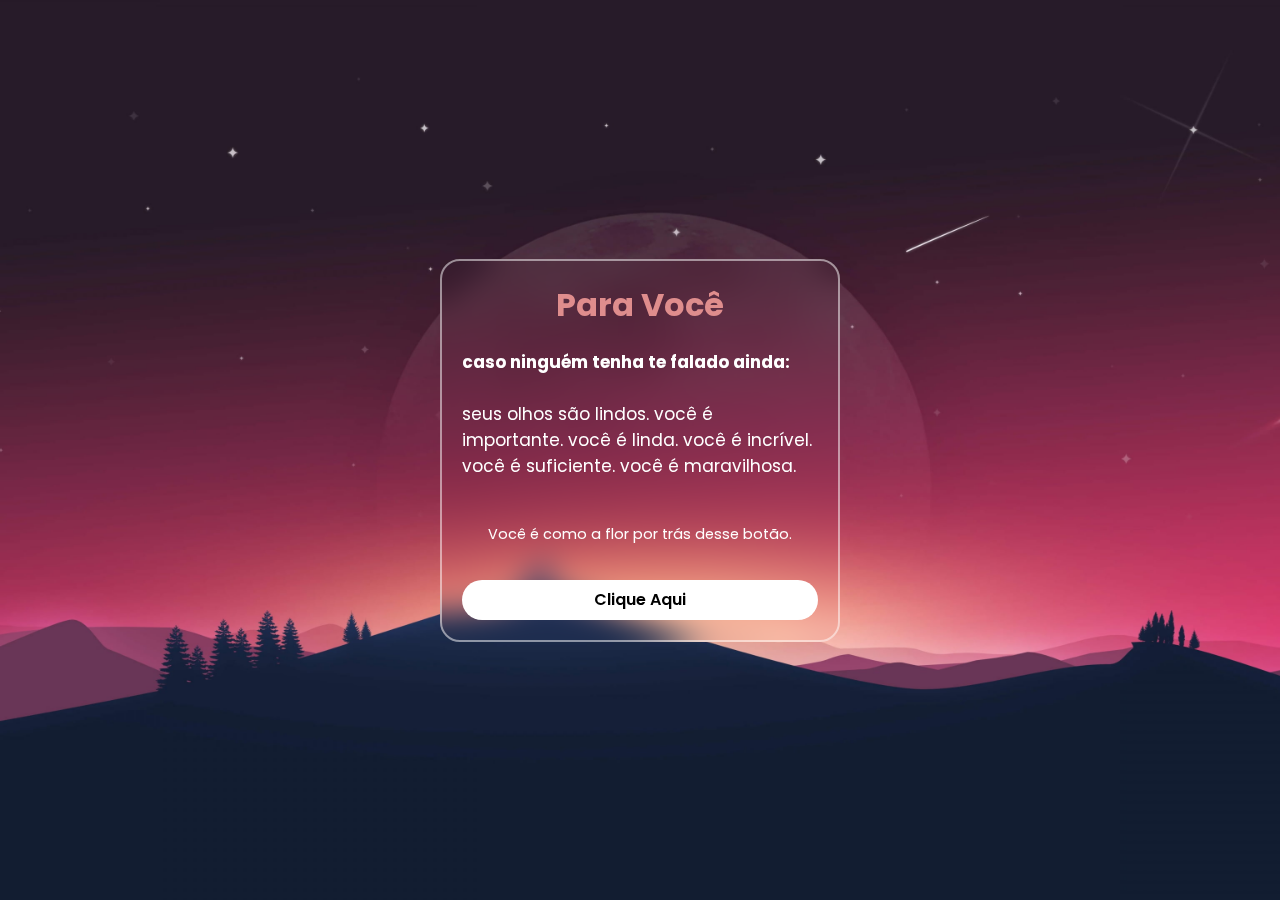
<file: index.html>
<!-- index.html -->
<!DOCTYPE html>
<html lang="en">
  <head>
    <link rel="stylesheet" href="index.css" />
  </head>
  <body>
    <section>
      <div class="form-box">
        <div class="form-value">
          <form action="">
            <h2>Para Você</h2>
            <div class="inputbox">
              <h1>caso ninguém tenha te falado ainda:</h1>
              <p class="texto-centralizado">
                <br />seus olhos são lindos. você é importante. você é linda.
                você é incrível. você é suficiente. você é maravilhosa.
              </p>
              <br />
            </div>
            <div class="register">
              <p>Você é como a flor por trás desse botão.</p>
            </div>
          </form>
          <br />
          <a href="flor.html"><button>Clique Aqui</button></a>
        </div>
      </div>
    </section>
  </body>
</html>
</file>
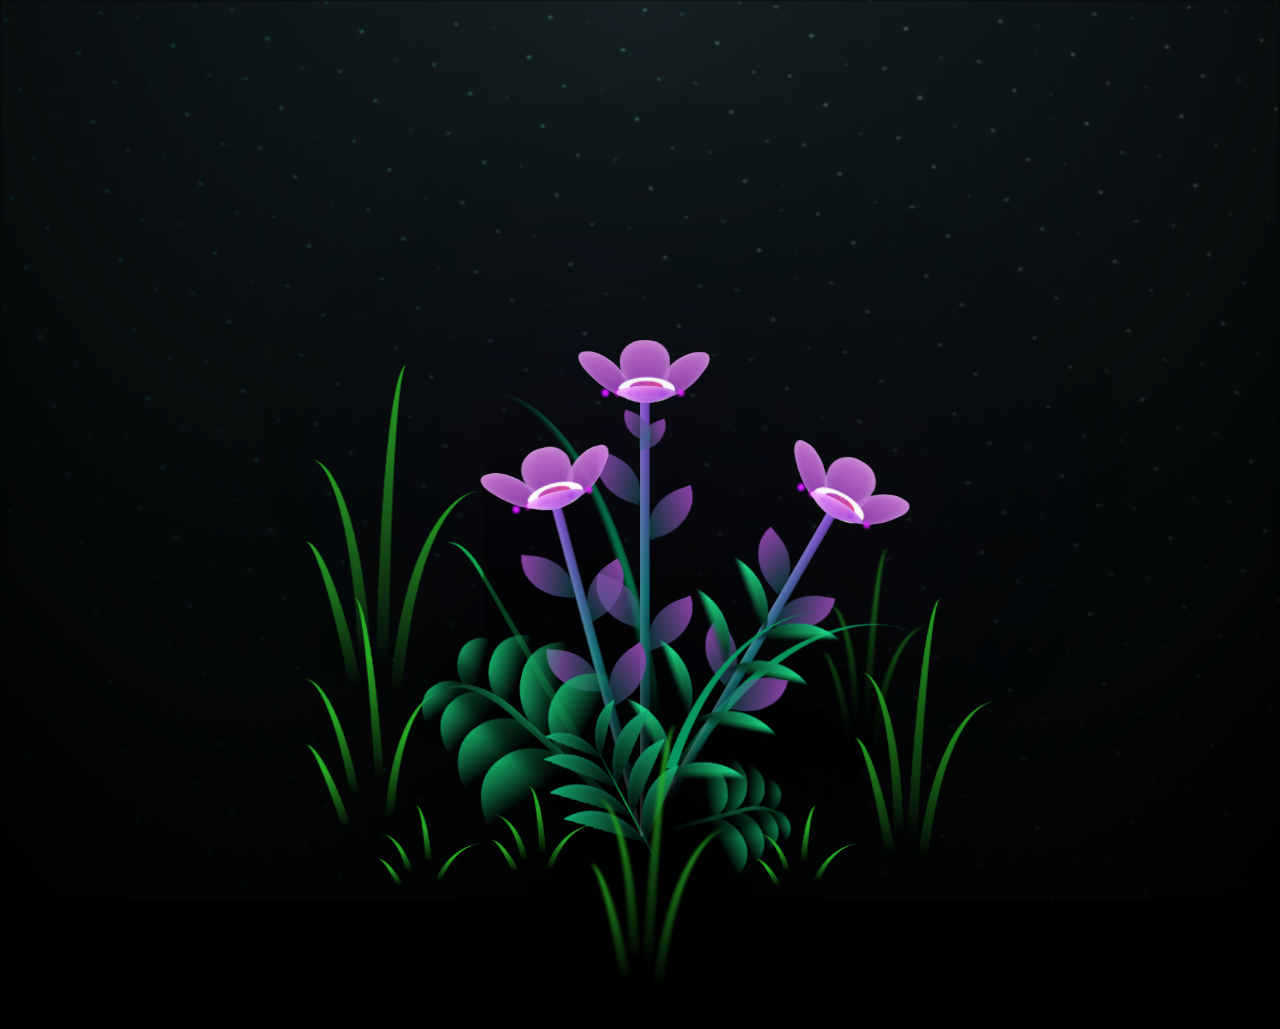
<file: flor.html>
<!DOCTYPE html>
<html lang="en">
<head>
    <meta charset="UTF-8">
    <meta name="viewport" content="width=device-width, initial-scale=1.0">
    <title>Document</title>
    <link rel="stylesheet" href="./flor.css">
</head>
    <body class="not-loaded">
        <div class="night"></div>
        <div class="flowers">
          <div class="flower flower--1">
            <div class="flower__leafs flower__leafs--1">
              <div class="flower__leaf flower__leaf--1"></div>
              <div class="flower__leaf flower__leaf--2"></div>
              <div class="flower__leaf flower__leaf--3"></div>
              <div class="flower__leaf flower__leaf--4"></div>
              

              <div class="flower__white-circle"></div>
      
              <div class="flower__light flower__light--1"></div>
              <div class="flower__light flower__light--2"></div>
              <div class="flower__light flower__light--3"></div>
              <div class="flower__light flower__light--4"></div>
              <div class="flower__light flower__light--5"></div>
              <div class="flower__light flower__light--6"></div>
              <div class="flower__light flower__light--7"></div>
              <div class="flower__light flower__light--8"></div>
      
            </div>
            <div class="flower__line">
              <div class="flower__line__leaf flower__line__leaf--1"></div>
              <div class="flower__line__leaf flower__line__leaf--2"></div>
              <div class="flower__line__leaf flower__line__leaf--3"></div>
              <div class="flower__line__leaf flower__line__leaf--4"></div>
              <div class="flower__line__leaf flower__line__leaf--5"></div>
              <div class="flower__line__leaf flower__line__leaf--6"></div>
            </div>
          </div>
      
          <div class="flower flower--2">
            <div class="flower__leafs flower__leafs--2">
              <div class="flower__leaf flower__leaf--1"></div>
              <div class="flower__leaf flower__leaf--2"></div>
              <div class="flower__leaf flower__leaf--3"></div>
              <div class="flower__leaf flower__leaf--4"></div>
              <div class="flower__white-circle"></div>
      
              <div class="flower__light flower__light--1"></div>
              <div class="flower__light flower__light--2"></div>
              <div class="flower__light flower__light--3"></div>
              <div class="flower__light flower__light--4"></div>
              <div class="flower__light flower__light--5"></div>
              <div class="flower__light flower__light--6"></div>
              <div class="flower__light flower__light--7"></div>
              <div class="flower__light flower__light--8"></div>
      
            </div>
            <div class="flower__line">
              <div class="flower__line__leaf flower__line__leaf--1"></div>
              <div class="flower__line__leaf flower__line__leaf--2"></div>
              <div class="flower__line__leaf flower__line__leaf--3"></div>
              <div class="flower__line__leaf flower__line__leaf--4"></div>
            </div>
          </div>
      
          <div class="flower flower--3">
            <div class="flower__leafs flower__leafs--3">
              <div class="flower__leaf flower__leaf--1"></div>
              <div class="flower__leaf flower__leaf--2"></div>
              <div class="flower__leaf flower__leaf--3"></div>
              <div class="flower__leaf flower__leaf--4"></div>
              <div class="flower__white-circle"></div>
      
              <div class="flower__light flower__light--1"></div>
              <div class="flower__light flower__light--2"></div>
              <div class="flower__light flower__light--3"></div>
              <div class="flower__light flower__light--4"></div>
              <div class="flower__light flower__light--5"></div>
              <div class="flower__light flower__light--6"></div>
              <div class="flower__light flower__light--7"></div>
              <div class="flower__light flower__light--8"></div>
      
            </div>
            <div class="flower__line">
              <div class="flower__line__leaf flower__line__leaf--1"></div>
              <div class="flower__line__leaf flower__line__leaf--2"></div>
              <div class="flower__line__leaf flower__line__leaf--3"></div>
              <div class="flower__line__leaf flower__line__leaf--4"></div>
            </div>
          </div>
      
          <div class="grow-ans" style="--d:1.2s">
            <div class="flower__g-long">
              <div class="flower__g-long__top"></div>
              <div class="flower__g-long__bottom"></div>
            </div>
          </div>
      
          <div class="growing-grass">
            <div class="flower__grass flower__grass--1">
              <div class="flower__grass--top"></div>
              <div class="flower__grass--bottom"></div>
              <div class="flower__grass__leaf flower__grass__leaf--1"></div>
              <div class="flower__grass__leaf flower__grass__leaf--2"></div>
              <div class="flower__grass__leaf flower__grass__leaf--3"></div>
              <div class="flower__grass__leaf flower__grass__leaf--4"></div>
              <div class="flower__grass__leaf flower__grass__leaf--5"></div>
              <div class="flower__grass__leaf flower__grass__leaf--6"></div>
              <div class="flower__grass__leaf flower__grass__leaf--7"></div>
              <div class="flower__grass__leaf flower__grass__leaf--8"></div>
              <div class="flower__grass__overlay"></div>
            </div>
          </div>
      
          <div class="growing-grass">
            <div class="flower__grass flower__grass--2">
              <div class="flower__grass--top"></div>
              <div class="flower__grass--bottom"></div>
              <div class="flower__grass__leaf flower__grass__leaf--1"></div>
              <div class="flower__grass__leaf flower__grass__leaf--2"></div>
              <div class="flower__grass__leaf flower__grass__leaf--3"></div>
              <div class="flower__grass__leaf flower__grass__leaf--4"></div>
              <div class="flower__grass__leaf flower__grass__leaf--5"></div>
              <div class="flower__grass__leaf flower__grass__leaf--6"></div>
              <div class="flower__grass__leaf flower__grass__leaf--7"></div>
              <div class="flower__grass__leaf flower__grass__leaf--8"></div>
              <div class="flower__grass__overlay"></div>
            </div>
          </div>
      
          <div class="grow-ans" style="--d:2.4s">
            <div class="flower__g-right flower__g-right--1">
              <div class="leaf"></div>
            </div>
          </div>
      
          <div class="grow-ans" style="--d:2.8s">
            <div class="flower__g-right flower__g-right--2">
              <div class="leaf"></div>
            </div>
          </div>
      
          <div class="grow-ans" style="--d:2.8s">
            <div class="flower__g-front">
              <div class="flower__g-front__leaf-wrapper flower__g-front__leaf-wrapper--1">
                <div class="flower__g-front__leaf"></div>
              </div>
              <div class="flower__g-front__leaf-wrapper flower__g-front__leaf-wrapper--2">
                <div class="flower__g-front__leaf"></div>
              </div>
              <div class="flower__g-front__leaf-wrapper flower__g-front__leaf-wrapper--3">
                <div class="flower__g-front__leaf"></div>
              </div>
              <div class="flower__g-front__leaf-wrapper flower__g-front__leaf-wrapper--4">
                <div class="flower__g-front__leaf"></div>
              </div>
              <div class="flower__g-front__leaf-wrapper flower__g-front__leaf-wrapper--5">
                <div class="flower__g-front__leaf"></div>
              </div>
              <div class="flower__g-front__leaf-wrapper flower__g-front__leaf-wrapper--6">
                <div class="flower__g-front__leaf"></div>
              </div>
              <div class="flower__g-front__leaf-wrapper flower__g-front__leaf-wrapper--7">
                <div class="flower__g-front__leaf"></div>
              </div>
              <div class="flower__g-front__leaf-wrapper flower__g-front__leaf-wrapper--8">
                <div class="flower__g-front__leaf"></div>
              </div>
              <div class="flower__g-front__line"></div>
            </div>
          </div>
      
          <div class="grow-ans" style="--d:3.2s">
            <div class="flower__g-fr">
              <div class="leaf"></div>
              <div class="flower__g-fr__leaf flower__g-fr__leaf--1"></div>
              <div class="flower__g-fr__leaf flower__g-fr__leaf--2"></div>
              <div class="flower__g-fr__leaf flower__g-fr__leaf--3"></div>
              <div class="flower__g-fr__leaf flower__g-fr__leaf--4"></div>
              <div class="flower__g-fr__leaf flower__g-fr__leaf--5"></div>
              <div class="flower__g-fr__leaf flower__g-fr__leaf--6"></div>
              <div class="flower__g-fr__leaf flower__g-fr__leaf--7"></div>
              <div class="flower__g-fr__leaf flower__g-fr__leaf--8"></div>
            </div>
          </div>
      
          <div class="long-g long-g--0">
            <div class="grow-ans" style="--d:3s">
              <div class="leaf leaf--0"></div>
            </div>
            <div class="grow-ans" style="--d:2.2s">
              <div class="leaf leaf--1"></div>
            </div>
            <div class="grow-ans" style="--d:3.4s">
              <div class="leaf leaf--2"></div>
            </div>
            <div class="grow-ans" style="--d:3.6s">
              <div class="leaf leaf--3"></div>
            </div>
          </div>
      
          <div class="long-g long-g--1">
            <div class="grow-ans" style="--d:3.6s">
              <div class="leaf leaf--0"></div>
            </div>
            <div class="grow-ans" style="--d:3.8s">
              <div class="leaf leaf--1"></div>
            </div>
            <div class="grow-ans" style="--d:4s">
              <div class="leaf leaf--2"></div>
            </div>
            <div class="grow-ans" style="--d:4.2s">
              <div class="leaf leaf--3"></div>
            </div>
          </div>
      
          <div class="long-g long-g--2">
            <div class="grow-ans" style="--d:4s">
              <div class="leaf leaf--0"></div>
            </div>
            <div class="grow-ans" style="--d:4.2s">
              <div class="leaf leaf--1"></div>
            </div>
            <div class="grow-ans" style="--d:4.4s">
              <div class="leaf leaf--2"></div>
            </div>
            <div class="grow-ans" style="--d:4.6s">
              <div class="leaf leaf--3"></div>
            </div>
          </div>
      
          <div class="long-g long-g--3">
            <div class="grow-ans" style="--d:4s">
              <div class="leaf leaf--0"></div>
            </div>
            <div class="grow-ans" style="--d:4.2s">
              <div class="leaf leaf--1"></div>
            </div>
            <div class="grow-ans" style="--d:3s">
              <div class="leaf leaf--2"></div>
            </div>
            <div class="grow-ans" style="--d:3.6s">
              <div class="leaf leaf--3"></div>
            </div>
          </div>
      
          <div class="long-g long-g--4">
            <div class="grow-ans" style="--d:4s">
              <div class="leaf leaf--0"></div>
            </div>
            <div class="grow-ans" style="--d:4.2s">
              <div class="leaf leaf--1"></div>
            </div>
            <div class="grow-ans" style="--d:3s">
              <div class="leaf leaf--2"></div>
            </div>
            <div class="grow-ans" style="--d:3.6s">
              <div class="leaf leaf--3"></div>
            </div>
          </div>
      
          <div class="long-g long-g--5">
            <div class="grow-ans" style="--d:4s">
              <div class="leaf leaf--0"></div>
            </div>
            <div class="grow-ans" style="--d:4.2s">
              <div class="leaf leaf--1"></div>
            </div>
            <div class="grow-ans" style="--d:3s">
              <div class="leaf leaf--2"></div>
            </div>
            <div class="grow-ans" style="--d:3.6s">
              <div class="leaf leaf--3"></div>
            </div>
          </div>
      
          <div class="long-g long-g--6">
            <div class="grow-ans" style="--d:4.2s">
              <div class="leaf leaf--0"></div>
            </div>
            <div class="grow-ans" style="--d:4.4s">
              <div class="leaf leaf--1"></div>
            </div>
            <div class="grow-ans" style="--d:4.6s">
              <div class="leaf leaf--2"></div>
            </div>
            <div class="grow-ans" style="--d:4.8s">
              <div class="leaf leaf--3"></div>
            </div>
          </div>
      
          <div class="long-g long-g--7">
            <div class="grow-ans" style="--d:3s">
              <div class="leaf leaf--0"></div>
            </div>
            <div class="grow-ans" style="--d:3.2s">
              <div class="leaf leaf--1"></div>
            </div>
            <div class="grow-ans" style="--d:3.5s">
              <div class="leaf leaf--2"></div>
            </div>
            <div class="grow-ans" style="--d:3.6s">
              <div class="leaf leaf--3"></div>
            </div>
          </div>
        </div>
        <script src="java.js"></script>
</html>
</body>
</html>
</file>
<file: index.css>
@import url('https://fonts.googleapis.com/css2?family=Poppins:wght@500&display=swap');

* {
    margin: 0;
    padding: 0;
    box-sizing: border-box;
    font-family: 'poppins', sans-serif;
}

section {
    display: flex;
    justify-content: center;
    align-items: center;
    min-height: 100vh;
    width: 100%;
    background: url('background6.jpg') no-repeat;
    background-position: center;
    background-size: cover;
}

.form-box {
    position: relative;
    width: 80%; /* Utilizando uma porcentagem para se adaptar à largura do dispositivo */
    max-width: 400px; /* Adicionando uma largura máxima para evitar que fique muito largo em telas maiores */
    height: auto; /* Adapta a altura automaticamente ao conteúdo */
    margin: auto; /* Centraliza na tela */
    background: transparent;
    border: 2px solid rgba(255, 255, 255, 0.5);
    border-radius: 20px;
    backdrop-filter: blur(15px);
    display: flex;
    flex-direction: column; /* Empilhando os elementos verticalmente */
    align-items: center;
    padding: 20px; /* Adicionando algum espaçamento interno */
}

h2 {
    font-size: 2em;
    color: #df8d8d;
    text-align: center;
}

.inputbox {
    position: relative;
    margin: 20px 0; /* Reduzindo um pouco o espaçamento superior */
    width: 100%;
}

.inputbox label {
    position: absolute;
    top: 50%;
    left: 5px;
    transform: translateY(-50%);
    color: #fff;
    font-size: 1em;
    pointer-events: none;
    transition: top 0.3s ease; /* Adicionando uma transição para suavizar o movimento */
}

input:focus ~ label,
input:valid ~ label {
    top: -5px;
}

.inputbox input {
    width: 100%;
    height: 40px; /* Reduzindo a altura para economizar espaço */
    background: transparent;
    border: none;
    outline: none;
    font-size: 1em;
    padding: 0 15px; /* Ajustando o espaçamento interno */
    color: #fff;
}

.inputbox ion-icon {
    position: absolute;
    right: 8px;
    color: #fff;
    font-size: 1.2em;
    top: 50%;
    transform: translateY(-50%);
}

.forget {
    margin: 0 0 15px; /* Ajustando o espaçamento inferior */
    font-size: .9em;
    color: #fff;
    display: flex;
    justify-content: space-between;
}

button {
    width: 100%;
    height: 40px;
    border-radius: 40px;
    background: #fff;
    border: none;
    outline: none;
    cursor: pointer;
    font-size: 1em;
    font-weight: 600;
}

.register {
    font-size: .9em;
    color: #fff;
    text-align: center;
    margin: 15px 0 10px; /* Ajustando o espaçamento superior e inferior */
}

.register p a {
    text-decoration: none;
    color: #fff;
    font-weight: 600;
}

.register p a:hover {
    text-decoration: underline;
}

.texto-centralizado {
    font-size: 17px;
    color: white;
}

h1 {
    font-size: 17px;
    color: white;
}
</file>
<file: flor.css>
*,
*::after,
*::before {
  padding: 0;
  margin: 0;
  box-sizing: border-box;
}

:root {
  --dark-color: #000;
}

body {
  display: flex;
  align-items: flex-end;
  justify-content: center;
  min-height: 100vh;
  background-color: var(--dark-color);
  overflow: hidden;
  perspective: 1000px;
}

.night {
  position: fixed;
  left: 50%;
  top: 0;
  transform: translateX(-50%);
  width: 100%;
  height: 100%;
  filter: blur(0.1vmin);
  background-image: radial-gradient(ellipse at top, transparent 0%, var(--dark-color)), radial-gradient(ellipse at bottom, var(--dark-color), rgba(145, 233, 255, 0.2)), repeating-linear-gradient(220deg, black 0px, black 19px, transparent 19px, transparent 22px), repeating-linear-gradient(189deg, black 0px, black 19px, transparent 19px, transparent 22px), repeating-linear-gradient(148deg, black 0px, black 19px, transparent 19px, transparent 22px), linear-gradient(90deg, #009491, #f0f0f0);
}

.flowers {
  position: relative;
  transform: scale(0.7);
}

.flower {
  position: absolute;
  bottom: 10vmin;
  transform-origin: bottom center;
  z-index: 10;
  --fl-speed: 0.8s;
}
.flower--1 {
  animation: moving-flower-1 4s linear infinite;
}
.flower--1 .flower__line {
  height: 70vmin;
  animation-delay: 0.3s;
}
.flower--1 .flower__line__leaf--1 {
  animation: blooming-leaf-right var(--fl-speed) 1.6s backwards;
}
.flower--1 .flower__line__leaf--2 {
  animation: blooming-leaf-right var(--fl-speed) 1.4s backwards;
}
.flower--1 .flower__line__leaf--3 {
  animation: blooming-leaf-left var(--fl-speed) 1.2s backwards;
}
.flower--1 .flower__line__leaf--4 {
  animation: blooming-leaf-left var(--fl-speed) 1s backwards;
}
.flower--1 .flower__line__leaf--5 {
  animation: blooming-leaf-right var(--fl-speed) 1.8s backwards;
}
.flower--1 .flower__line__leaf--6 {
  animation: blooming-leaf-left var(--fl-speed) 2s backwards;
}
.flower--2 {
  left: 50%;
  transform: rotate(30deg);
  animation: moving-flower-2 4s linear infinite;
}
.flower--2 .flower__line {
  height: 60vmin;
  animation-delay: 0.8s;
}
.flower--2 .flower__line__leaf--1 {
  animation: blooming-leaf-right var(--fl-speed) 1.9s backwards;
}
.flower--2 .flower__line__leaf--2 {
  animation: blooming-leaf-right var(--fl-speed) 1.7s backwards;
}
.flower--2 .flower__line__leaf--3 {
  animation: blooming-leaf-left var(--fl-speed) 1.5s backwards;
}
.flower--2 .flower__line__leaf--4 {
  animation: blooming-leaf-left var(--fl-speed) 1.3s backwards;
}
.flower--3 {
  left: 50%;
  transform: rotate(-15deg);
  animation: moving-flower-3 4s linear infinite;
}
.flower--3 .flower__line {
  animation-delay: 0.9s;
}
.flower--3 .flower__line__leaf--1 {
  animation: blooming-leaf-right var(--fl-speed) 2.5s backwards;
}
.flower--3 .flower__line__leaf--2 {
  animation: blooming-leaf-right var(--fl-speed) 2.3s backwards;
}
.flower--3 .flower__line__leaf--3 {
  animation: blooming-leaf-left var(--fl-speed) 2.1s backwards;
}
.flower--3 .flower__line__leaf--4 {
  animation: blooming-leaf-left var(--fl-speed) 1.9s backwards;
}
.flower__leafs {
  position: relative;
  animation: blooming-flower 2s backwards;
}
.flower__leafs--1 {
  animation-delay: 1.1s;
}
.flower__leafs--2 {
  animation-delay: 1.4s;
}
.flower__leafs--3 {
  animation-delay: 1.7s;
}
.flower__leafs::after {
  content: "";
  position: absolute;
  left: 0;
  top: 0;
  transform: translate(-50%, -100%);
  width: 8vmin;
  height: 8vmin;
  background-color: #4e0b7a;
  filter: blur(20vmin);
}
.flower__leaf {
  position: absolute;
  bottom: 0;
  left: 50%;
  width: 8vmin;
  height: 11vmin;
  border-radius: 51% 49% 47% 53%/44% 45% 55% 69%;
  background-color: #000000;
  background-image: linear-gradient(to top, #9840bb, #dc83e7);
  transform-origin: bottom center;
  opacity: 0.9;
  box-shadow: inset 0 0 2vmin rgba(255, 255, 255, 0.5);
}
.flower__leaf--1 {
  transform: translate(-10%, 1%) rotateY(40deg) rotateX(-50deg);
}
.flower__leaf--2 {
  transform: translate(-50%, -4%) rotateX(40deg);
}
.flower__leaf--3 {
  transform: translate(-90%, 0%) rotateY(45deg) rotateX(50deg);
}
.flower__leaf--4 {
  width: 8vmin;
  height: 8vmin;
  transform-origin: bottom left;
  border-radius: 4vmin 10vmin 4vmin 4vmin;
  transform: translate(0%, 18%) rotateX(70deg) rotate(-43deg);
  background-image: linear-gradient(to top, #9c39d6, #fca7ff);
  z-index: 1;
  opacity: 0.9;
}
.flower__white-circle {
  position: absolute;
  left: -3.5vmin;
  top: -3vmin;
  width: 9vmin;
  height: 4vmin;
  border-radius: 50%;
  background-color: #fff;
}
.flower__white-circle::after {
  content: "";
  position: absolute;
  left: 50%;
  top: 45%;
  transform: translate(-50%, -50%);
  width: 60%;
  height: 60%;
  border-radius: inherit;
  background-image: repeating-linear-gradient(135deg, rgba(0, 0, 0, 0.03) 0px, rgba(0, 0, 0, 0.03) 1px, transparent 1px, transparent 12px), repeating-linear-gradient(45deg, rgba(0, 0, 0, 0.03) 0px, rgba(0, 0, 0, 0.03) 1px, transparent 1px, transparent 12px), repeating-linear-gradient(67.5deg, rgba(0, 0, 0, 0.03) 0px, rgba(0, 0, 0, 0.03) 1px, transparent 1px, transparent 12px), repeating-linear-gradient(135deg, rgba(0, 0, 0, 0.03) 0px, rgba(0, 0, 0, 0.03) 1px, transparent 1px, transparent 12px), repeating-linear-gradient(45deg, rgba(0, 0, 0, 0.03) 0px, rgba(0, 0, 0, 0.03) 1px, transparent 1px, transparent 12px), repeating-linear-gradient(112.5deg, rgba(0, 0, 0, 0.03) 0px, rgba(0, 0, 0, 0.03) 1px, transparent 1px, transparent 12px), repeating-linear-gradient(112.5deg, rgba(0, 0, 0, 0.03) 0px, rgba(0, 0, 0, 0.03) 1px, transparent 1px, transparent 12px), repeating-linear-gradient(45deg, rgba(0, 0, 0, 0.03) 0px, rgba(0, 0, 0, 0.03) 1px, transparent 1px, transparent 12px), repeating-linear-gradient(22.5deg, rgba(0, 0, 0, 0.03) 0px, rgba(0, 0, 0, 0.03) 1px, transparent 1px, transparent 12px), repeating-linear-gradient(45deg, rgba(0, 0, 0, 0.03) 0px, rgba(0, 0, 0, 0.03) 1px, transparent 1px, transparent 12px), repeating-linear-gradient(22.5deg, rgba(0, 0, 0, 0.03) 0px, rgba(0, 0, 0, 0.03) 1px, transparent 1px, transparent 12px), repeating-linear-gradient(135deg, rgba(0, 0, 0, 0.03) 0px, rgba(0, 0, 0, 0.03) 1px, transparent 1px, transparent 12px), repeating-linear-gradient(157.5deg, rgba(0, 0, 0, 0.03) 0px, rgba(0, 0, 0, 0.03) 1px, transparent 1px, transparent 12px), repeating-linear-gradient(67.5deg, rgba(0, 0, 0, 0.03) 0px, rgba(0, 0, 0, 0.03) 1px, transparent 1px, transparent 12px), repeating-linear-gradient(67.5deg, rgba(0, 0, 0, 0.03) 0px, rgba(0, 0, 0, 0.03) 1px, transparent 1px, transparent 12px), linear-gradient(90deg, #bf4dc9, #e95097);
}
.flower__line {
  height: 55vmin;
  width: 1.5vmin;
  background-image: linear-gradient(to left, rgba(0, 0, 0, 0.2), transparent, rgba(255, 255, 255, 0.2)), linear-gradient(to top, transparent 10%, #14757a, #8a4ed8);
  box-shadow: inset 0 0 2px rgba(0, 0, 0, 0.5);
  animation: grow-flower-tree 4s backwards;
}
.flower__line__leaf {
  --w: 7vmin;
  --h: calc(var(--w) + 2vmin);
  position: absolute;
  top: 20%;
  left: 90%;
  width: var(--w);
  height: var(--h);
  border-top-right-radius: var(--h);
  border-bottom-left-radius: var(--h);
  background-image: linear-gradient(to top, rgba(20, 117, 122, 0.4), #8943a5);
}
.flower__line__leaf--1 {
  transform: rotate(70deg) rotateY(30deg);
}
.flower__line__leaf--2 {
  top: 45%;
  transform: rotate(70deg) rotateY(30deg);
}
.flower__line__leaf--3, .flower__line__leaf--4, .flower__line__leaf--6 {
  border-top-right-radius: 0;
  border-bottom-left-radius: 0;
  border-top-left-radius: var(--h);
  border-bottom-right-radius: var(--h);
  left: -460%;
  top: 12%;
  transform: rotate(-70deg) rotateY(30deg);
}
.flower__line__leaf--4 {
  top: 40%;
}
.flower__line__leaf--5 {
  top: 0;
  transform-origin: left;
  transform: rotate(70deg) rotateY(30deg) scale(0.6);
}
.flower__line__leaf--6 {
  top: -2%;
  left: -450%;
  transform-origin: right;
  transform: rotate(-70deg) rotateY(30deg) scale(0.6);
}
.flower__light {
  position: absolute;
  bottom: 0vmin;
  width: 1vmin;
  height: 1vmin;
  background-color: #8c00ff;
  border-radius: 50%;
  filter: blur(0.2vmin);
  animation: light-ans 4s linear infinite backwards;
}
.flower__light:nth-child(odd) {
  background-color: #e523ff;
}
.flower__light--1 {
  left: -2vmin;
  animation-delay: 1s;
}
.flower__light--2 {
  left: 3vmin;
  animation-delay: 0.5s;
}
.flower__light--3 {
  left: -6vmin;
  animation-delay: 0.3s;
}
.flower__light--4 {
  left: 6vmin;
  animation-delay: 0.9s;
}
.flower__light--5 {
  left: -1vmin;
  animation-delay: 1.5s;
}
.flower__light--6 {
  left: -4vmin;
  animation-delay: 3s;
}
.flower__light--7 {
  left: 3vmin;
  animation-delay: 2s;
}
.flower__light--8 {
  left: -6vmin;
  animation-delay: 3.5s;
}
.flower__grass {
  --c: #15aa65;
  --line-w: 1.5vmin;
  position: absolute;
  bottom: 12vmin;
  left: -7vmin;
  display: flex;
  flex-direction: column;
  align-items: flex-end;
  z-index: 20;
  transform-origin: bottom center;
  transform: rotate(-48deg) rotateY(40deg);
}
.flower__grass--1 {
  animation: moving-grass 2s linear infinite;
}
.flower__grass--2 {
  left: 2vmin;
  bottom: 10vmin;
  transform: scale(0.5) rotate(75deg) rotateX(10deg) rotateY(-200deg);
  opacity: 0.8;
  z-index: 0;
  animation: moving-grass--2 1.5s linear infinite;
}
.flower__grass--top {
  width: 7vmin;
  height: 10vmin;
  border-top-right-radius: 100%;
  border-right: var(--line-w) solid var(--c);
  transform-origin: bottom center;
  transform: rotate(-2deg);
}
.flower__grass--bottom {
  margin-top: -2px;
  width: var(--line-w);
  height: 25vmin;
  background-image: linear-gradient(to top, transparent, var(--c));
}
.flower__grass__leaf {
  --size: 10vmin;
  position: absolute;
  width: calc(var(--size) * 2.1);
  height: var(--size);
  border-top-left-radius: var(--size);
  border-top-right-radius: var(--size);
  background-image: linear-gradient(to top, transparent, transparent 30%, var(--c));
  z-index: 100;
}
.flower__grass__leaf--1 {
  top: -6%;
  left: 30%;
  --size: 6vmin;
  transform: rotate(-20deg);
  animation: growing-grass-ans--1 2s 2.6s backwards;
}
@keyframes growing-grass-ans--1 {
  0% {
    transform-origin: bottom left;
    transform: rotate(-20deg) scale(0);
  }
}
.flower__grass__leaf--2 {
  top: -5%;
  left: -110%;
  --size: 6vmin;
  transform: rotate(10deg);
  animation: growing-grass-ans--2 2s 2.4s linear backwards;
}
@keyframes growing-grass-ans--2 {
  0% {
    transform-origin: bottom right;
    transform: rotate(10deg) scale(0);
  }
}
.flower__grass__leaf--3 {
  top: 5%;
  left: 60%;
  --size: 8vmin;
  transform: rotate(-18deg) rotateX(-20deg);
  animation: growing-grass-ans--3 2s 2.2s linear backwards;
}
@keyframes growing-grass-ans--3 {
  0% {
    transform-origin: bottom left;
    transform: rotate(-18deg) rotateX(-20deg) scale(0);
  }
}
.flower__grass__leaf--4 {
  top: 6%;
  left: -135%;
  --size: 8vmin;
  transform: rotate(2deg);
  animation: growing-grass-ans--4 2s 2s linear backwards;
}
@keyframes growing-grass-ans--4 {
  0% {
    transform-origin: bottom right;
    transform: rotate(2deg) scale(0);
  }
}
.flower__grass__leaf--5 {
  top: 20%;
  left: 60%;
  --size: 10vmin;
  transform: rotate(-24deg) rotateX(-20deg);
  animation: growing-grass-ans--5 2s 1.8s linear backwards;
}
@keyframes growing-grass-ans--5 {
  0% {
    transform-origin: bottom left;
    transform: rotate(-24deg) rotateX(-20deg) scale(0);
  }
}
.flower__grass__leaf--6 {
  top: 22%;
  left: -180%;
  --size: 10vmin;
  transform: rotate(10deg);
  animation: growing-grass-ans--6 2s 1.6s linear backwards;
}
@keyframes growing-grass-ans--6 {
  0% {
    transform-origin: bottom right;
    transform: rotate(10deg) scale(0);
  }
}
.flower__grass__leaf--7 {
  top: 39%;
  left: 70%;
  --size: 10vmin;
  transform: rotate(-10deg);
  animation: growing-grass-ans--7 2s 1.4s linear backwards;
}
@keyframes growing-grass-ans--7 {
  0% {
    transform-origin: bottom left;
    transform: rotate(-10deg) scale(0);
  }
}
.flower__grass__leaf--8 {
  top: 40%;
  left: -215%;
  --size: 11vmin;
  transform: rotate(10deg);
  animation: growing-grass-ans--8 2s 1.2s linear backwards;
}
@keyframes growing-grass-ans--8 {
  0% {
    transform-origin: bottom right;
    transform: rotate(10deg) scale(0);
  }
}
.flower__grass__overlay {
  position: absolute;
  top: -10%;
  right: 0%;
  width: 100%;
  height: 100%;
  background-color: rgba(0, 0, 0, 0.6);
  filter: blur(1.5vmin);
  z-index: 100;
}
.flower__g-long {
  --w: 2vmin;
  --h: 6vmin;
  --c: #15aa4e;
  position: absolute;
  bottom: 10vmin;
  left: -3vmin;
  transform-origin: bottom center;
  transform: rotate(-30deg) rotateY(-20deg);
  display: flex;
  flex-direction: column;
  align-items: flex-end;
  animation: flower-g-long-ans 3s linear infinite;
}
@keyframes flower-g-long-ans {
  0%, 100% {
    transform: rotate(-30deg) rotateY(-20deg);
  }
  50% {
    transform: rotate(-32deg) rotateY(-20deg);
  }
}
.flower__g-long__top {
  top: calc(var(--h) * -1);
  width: calc(var(--w) + 1vmin);
  height: var(--h);
  border-top-right-radius: 100%;
  border-right: 0.7vmin solid var(--c);
  transform: translate(-0.7vmin, 1vmin);
}
.flower__g-long__bottom {
  width: var(--w);
  height: 50vmin;
  transform-origin: bottom center;
  background-image: linear-gradient(to top, transparent 30%, var(--c));
  box-shadow: inset 0 0 2px rgba(0, 0, 0, 0.5);
  clip-path: polygon(35% 0, 65% 1%, 100% 100%, 0% 100%);
}
.flower__g-right {
  position: absolute;
  bottom: 6vmin;
  left: -2vmin;
  transform-origin: bottom left;
  transform: rotate(20deg);
}
.flower__g-right .leaf {
  width: 30vmin;
  height: 50vmin;
  border-top-left-radius: 100%;
  border-left: 2vmin solid #07975b;
  background-image: linear-gradient(to bottom, transparent, var(--dark-color) 60%);
  mask-image: linear-gradient(to top, transparent 30%, #079754 60%);
}
.flower__g-right--1 {
  animation: flower-g-right-ans 2.5s linear infinite;
}
.flower__g-right--2 {
  left: 5vmin;
  transform: rotateY(-180deg);
  animation: flower-g-right-ans--2 3s linear infinite;
}
.flower__g-right--2 .leaf {
  height: 75vmin;
  filter: blur(0.3vmin);
  opacity: 0.8;
}
@keyframes flower-g-right-ans {
  0%, 100% {
    transform: rotate(20deg);
  }
  50% {
    transform: rotate(24deg) rotateX(-20deg);
  }
}
@keyframes flower-g-right-ans--2 {
  0%, 100% {
    transform: rotateY(-180deg) rotate(0deg) rotateX(-20deg);
  }
  50% {
    transform: rotateY(-180deg) rotate(6deg) rotateX(-20deg);
  }
}
.flower__g-front {
  position: absolute;
  bottom: 6vmin;
  left: 2.5vmin;
  z-index: 100;
  transform-origin: bottom center;
  transform: rotate(-28deg) rotateY(30deg) scale(1.04);
  animation: flower__g-front-ans 2s linear infinite;
}
@keyframes flower__g-front-ans {
  0%, 100% {
    transform: rotate(-28deg) rotateY(30deg) scale(1.04);
  }
  50% {
    transform: rotate(-35deg) rotateY(40deg) scale(1.04);
  }
}
.flower__g-front__line {
  width: 0.3vmin;
  height: 20vmin;
  background-image: linear-gradient(to top, transparent, #079748, transparent 100%);
  position: relative;
}
.flower__g-front__leaf-wrapper {
  position: absolute;
  top: 0;
  left: 0;
  transform-origin: bottom left;
  transform: rotate(10deg);
}
.flower__g-front__leaf-wrapper:nth-child(even) {
  left: 0vmin;
  transform: rotateY(-180deg) rotate(5deg);
  animation: flower__g-front__leaf-left-ans 1s ease-in backwards;
}
.flower__g-front__leaf-wrapper:nth-child(odd) {
  animation: flower__g-front__leaf-ans 1s ease-in backwards;
}
.flower__g-front__leaf-wrapper--1 {
  top: -8vmin;
  transform: scale(0.7);
  animation: flower__g-front__leaf-ans 1s 5.5s ease-in backwards !important;
}
.flower__g-front__leaf-wrapper--2 {
  top: -8vmin;
  transform: rotateY(-180deg) scale(0.7) !important;
  animation: flower__g-front__leaf-left-ans-2 1s 4.6s ease-in backwards !important;
}
.flower__g-front__leaf-wrapper--3 {
  top: -3vmin;
  animation: flower__g-front__leaf-ans 1s 4.6s ease-in backwards;
}
.flower__g-front__leaf-wrapper--4 {
  top: -3vmin;
  transform: rotateY(-180deg) scale(0.9) !important;
  animation: flower__g-front__leaf-left-ans-2 1s 4.6s ease-in backwards !important;
}
@keyframes flower__g-front__leaf-left-ans-2 {
  0% {
    transform: rotateY(-180deg) scale(0);
  }
}
.flower__g-front__leaf-wrapper--5, .flower__g-front__leaf-wrapper--6 {
  top: 2vmin;
}
.flower__g-front__leaf-wrapper--7, .flower__g-front__leaf-wrapper--8 {
  top: 6.5vmin;
}
.flower__g-front__leaf-wrapper--2 {
  animation-delay: 5.2s !important;
}
.flower__g-front__leaf-wrapper--3 {
  animation-delay: 4.9s !important;
}
.flower__g-front__leaf-wrapper--5 {
  animation-delay: 4.3s !important;
}
.flower__g-front__leaf-wrapper--6 {
  animation-delay: 4.1s !important;
}
.flower__g-front__leaf-wrapper--7 {
  animation-delay: 3.8s !important;
}
.flower__g-front__leaf-wrapper--8 {
  animation-delay: 3.5s !important;
}
@keyframes flower__g-front__leaf-ans {
  0% {
    transform: rotate(10deg) scale(0);
  }
}
@keyframes flower__g-front__leaf-left-ans {
  0% {
    transform: rotateY(-180deg) rotate(5deg) scale(0);
  }
}
.flower__g-front__leaf {
  width: 10vmin;
  height: 10vmin;
  border-radius: 100% 0% 0% 100%/100% 100% 0% 0%;
  box-shadow: inset 0 2px 1vmin rgba(44, 238, 252, 0.2);
  background-image: linear-gradient(to bottom left, transparent, var(--dark-color)), linear-gradient(to bottom right, #15aa6c 50%, transparent 50%, transparent);
  -webkit-mask-image: linear-gradient(to bottom right, #15aa65 50%, transparent 50%, transparent);
  mask-image: linear-gradient(to bottom right, #15aa6c 50%, transparent 50%, transparent);
}
.flower__g-fr {
  position: absolute;
  bottom: -4vmin;
  left: vmin;
  transform-origin: bottom left;
  z-index: 10;
  animation: flower__g-fr-ans 2s linear infinite;
}
@keyframes flower__g-fr-ans {
  0%, 100% {
    transform: rotate(2deg);
  }
  50% {
    transform: rotate(4deg);
  }
}
.flower__g-fr .leaf {
  width: 30vmin;
  height: 50vmin;
  border-top-left-radius: 100%;
  border-left: 2vmin solid #079760;
  mask-image: linear-gradient(to top, transparent 50%, #07974f 50%);
  position: relative;
  z-index: 1;
}
.flower__g-fr__leaf {
  position: absolute;
  top: 0;
  left: 0;
  width: 10vmin;
  height: 10vmin;
  border-radius: 100% 0% 0% 100%/100% 100% 0% 0%;
  box-shadow: inset 0 2px 1vmin rgba(44, 238, 252, 0.2);
  background-image: linear-gradient(to bottom left, transparent, var(--dark-color) 98%), linear-gradient(to bottom right, #23ff98 45%, transparent 50%, transparent);
  mask-image: linear-gradient(135deg, #15aa58 40%, transparent 50%, transparent);
}
.flower__g-fr__leaf--1 {
  left: 20vmin;
  transform: rotate(45deg);
  animation: flower__g-fr-leaft-ans-1 0.5s 5.2s linear backwards;
}
@keyframes flower__g-fr-leaft-ans-1 {
  0% {
    transform-origin: left;
    transform: rotate(45deg) scale(0);
  }
}
.flower__g-fr__leaf--2 {
  left: 12vmin;
  top: -7vmin;
  transform: rotate(25deg) rotateY(-180deg);
  animation: flower__g-fr-leaft-ans-6 0.5s 5s linear backwards;
}
.flower__g-fr__leaf--3 {
  left: 15vmin;
  top: 6vmin;
  transform: rotate(55deg);
  animation: flower__g-fr-leaft-ans-5 0.5s 4.8s linear backwards;
}
.flower__g-fr__leaf--4 {
  left: 6vmin;
  top: -2vmin;
  transform: rotate(25deg) rotateY(-180deg);
  animation: flower__g-fr-leaft-ans-6 0.5s 4.6s linear backwards;
}
.flower__g-fr__leaf--5 {
  left: 10vmin;
  top: 14vmin;
  transform: rotate(55deg);
  animation: flower__g-fr-leaft-ans-5 0.5s 4.4s linear backwards;
}
@keyframes flower__g-fr-leaft-ans-5 {
  0% {
    transform-origin: left;
    transform: rotate(55deg) scale(0);
  }
}
.flower__g-fr__leaf--6 {
  left: 0vmin;
  top: 6vmin;
  transform: rotate(25deg) rotateY(-180deg);
  animation: flower__g-fr-leaft-ans-6 0.5s 4.2s linear backwards;
}
@keyframes flower__g-fr-leaft-ans-6 {
  0% {
    transform-origin: right;
    transform: rotate(25deg) rotateY(-180deg) scale(0);
  }
}
.flower__g-fr__leaf--7 {
  left: 5vmin;
  top: 22vmin;
  transform: rotate(45deg);
  animation: flower__g-fr-leaft-ans-7 0.5s 4s linear backwards;
}
@keyframes flower__g-fr-leaft-ans-7 {
  0% {
    transform-origin: left;
    transform: rotate(45deg) scale(0);
  }
}
.flower__g-fr__leaf--8 {
  left: -4vmin;
  top: 15vmin;
  transform: rotate(15deg) rotateY(-180deg);
  animation: flower__g-fr-leaft-ans-8 0.5s 3.8s linear backwards;
}
@keyframes flower__g-fr-leaft-ans-8 {
  0% {
    transform-origin: right;
    transform: rotate(15deg) rotateY(-180deg) scale(0);
  }
}

.long-g {
  position: absolute;
  bottom: 25vmin;
  left: -42vmin;
  transform-origin: bottom left;
}
.long-g--1 {
  bottom: 0vmin;
  transform: scale(0.8) rotate(-5deg);
}
.long-g--1 .leaf {
mask-image: linear-gradient(to top, transparent 40%, #079754 80%) !important;
}
.long-g--1 .leaf--1 {
  --w: 5vmin;
  --h: 60vmin;
  left: -2vmin;
  transform: rotate(3deg) rotateY(-180deg);
}
.long-g--2, .long-g--3 {
  bottom: -3vmin;
  left: -35vmin;
  transform-origin: center;
  transform: scale(0.6) rotateX(60deg);
}
.long-g--2 .leaf, .long-g--3 .leaf {
  mask-image: linear-gradient(to top, transparent 50%, #07974f 80%) !important;
}
.long-g--2 .leaf--1, .long-g--3 .leaf--1 {
  left: -1vmin;
  transform: rotateY(-180deg);
}
.long-g--3 {
  left: -17vmin;
  bottom: 0vmin;
}
.long-g--3 .leaf {
  mask-image: linear-gradient(to top, transparent 40%, #079760 80%) !important;
}
.long-g--4 {
  left: 25vmin;
  bottom: -3vmin;
  transform-origin: center;
  transform: scale(0.6) rotateX(60deg);
}
.long-g--4 .leaf {
  mask-image: linear-gradient(to top, transparent 50%, #07974f 80%) !important;
}
.long-g--5 {
  left: 42vmin;
  bottom: 0vmin;
  transform: scale(0.8) rotate(2deg);
}
.long-g--6 {
  left: 0vmin;
  bottom: -20vmin;
  z-index: 100;
  filter: blur(0.3vmin);
  transform: scale(0.8) rotate(2deg);
}
.long-g--7 {
  left: 35vmin;
  bottom: 20vmin;
  z-index: -1;
  filter: blur(0.3vmin);
  transform: scale(0.6) rotate(2deg);
  opacity: 0.7;
}
.long-g .leaf {
  --w: 15vmin;
  --h: 40vmin;
  --c: #29ac25;
  position: absolute;
  bottom: 0;
  width: var(--w);
  height: var(--h);
  border-top-left-radius: 100%;
  border-left: 2vmin solid var(--c);
  mask-image: linear-gradient(to top, transparent 20%, var(--dark-color));
  transform-origin: bottom center;
}
.long-g .leaf--0 {
  left: 2vmin;
  animation: leaf-ans-1 4s linear infinite;
}
.long-g .leaf--1 {
  --w: 5vmin;
  --h: 60vmin;
  animation: leaf-ans-1 4s linear infinite;
}
.long-g .leaf--2 {
  --w: 10vmin;
  --h: 40vmin;
  left: -0.5vmin;
  bottom: 5vmin;
  transform-origin: bottom left;
  transform: rotateY(-180deg);
  animation: leaf-ans-2 3s linear infinite;
}
.long-g .leaf--3 {
  --w: 5vmin;
  --h: 30vmin;
  left: -1vmin;
  bottom: 3.2vmin;
  transform-origin: bottom left;
  transform: rotate(-10deg) rotateY(-180deg);
  animation: leaf-ans-3 3s linear infinite;
}

@keyframes leaf-ans-1 {
  0%, 100% {
    transform: rotate(-5deg) scale(1);
  }
  50% {
    transform: rotate(5deg) scale(1.1);
  }
}
@keyframes leaf-ans-2 {
  0%, 100% {
    transform: rotateY(-180deg) rotate(5deg);
  }
  50% {
    transform: rotateY(-180deg) rotate(0deg) scale(1.1);
  }
}
@keyframes leaf-ans-3 {
  0%, 100% {
    transform: rotate(-10deg) rotateY(-180deg);
  }
  50% {
    transform: rotate(-20deg) rotateY(-180deg);
  }
}
.grow-ans {
  animation: grow-ans 2s var(--d) backwards;
}

@keyframes grow-ans {
  0% {
    transform: scale(0);
    opacity: 0;
  }
}
@keyframes light-ans {
  0% {
    opacity: 0;
    transform: translateY(0vmin);
  }
  25% {
    opacity: 1;
    transform: translateY(-5vmin) translateX(-2vmin);
  }
  50% {
    opacity: 1;
    transform: translateY(-15vmin) translateX(2vmin);
    filter: blur(0.2vmin);
  }
  75% {
    transform: translateY(-20vmin) translateX(-2vmin);
    filter: blur(0.2vmin);
  }
  100% {
    transform: translateY(-30vmin);
    opacity: 0;
    filter: blur(1vmin);
  }
}
@keyframes moving-flower-1 {
  0%, 100% {
    transform: rotate(2deg);
  }
  50% {
    transform: rotate(-2deg);
  }
}
@keyframes moving-flower-2 {
  0%, 100% {
    transform: rotate(18deg);
  }
  50% {
    transform: rotate(14deg);
  }
}
@keyframes moving-flower-3 {
  0%, 100% {
    transform: rotate(-18deg);
  }
  50% {
    transform: rotate(-20deg) rotateY(-10deg);
  }
}
@keyframes blooming-leaf-right {
  0% {
    transform-origin: left;
    transform: rotate(70deg) rotateY(30deg) scale(0);
  }
}
@keyframes blooming-leaf-left {
  0% {
    transform-origin: right;
    transform: rotate(-70deg) rotateY(30deg) scale(0);
  }
}
@keyframes grow-flower-tree {
  0% {
    height: 0;
    border-radius: 1vmin;
  }
}
@keyframes blooming-flower {
  0% {
    transform: scale(0);
  }
}
@keyframes moving-grass {
  0%, 100% {
    transform: rotate(-48deg) rotateY(40deg);
  }
  50% {
    transform: rotate(-50deg) rotateY(40deg);
  }
}
@keyframes moving-grass--2 {
  0%, 100% {
    transform: scale(0.5) rotate(75deg) rotateX(10deg) rotateY(-200deg);
  }
  50% {
    transform: scale(0.5) rotate(79deg) rotateX(10deg) rotateY(-200deg);
  }
}
.growing-grass {
  animation: growing-grass-ans 1s 2s backwards;
}

@keyframes growing-grass-ans {
  0% {
    transform: scale(0);
  }
}
.not-loaded * {
  animation-play-state: paused !important;
}
</file>
